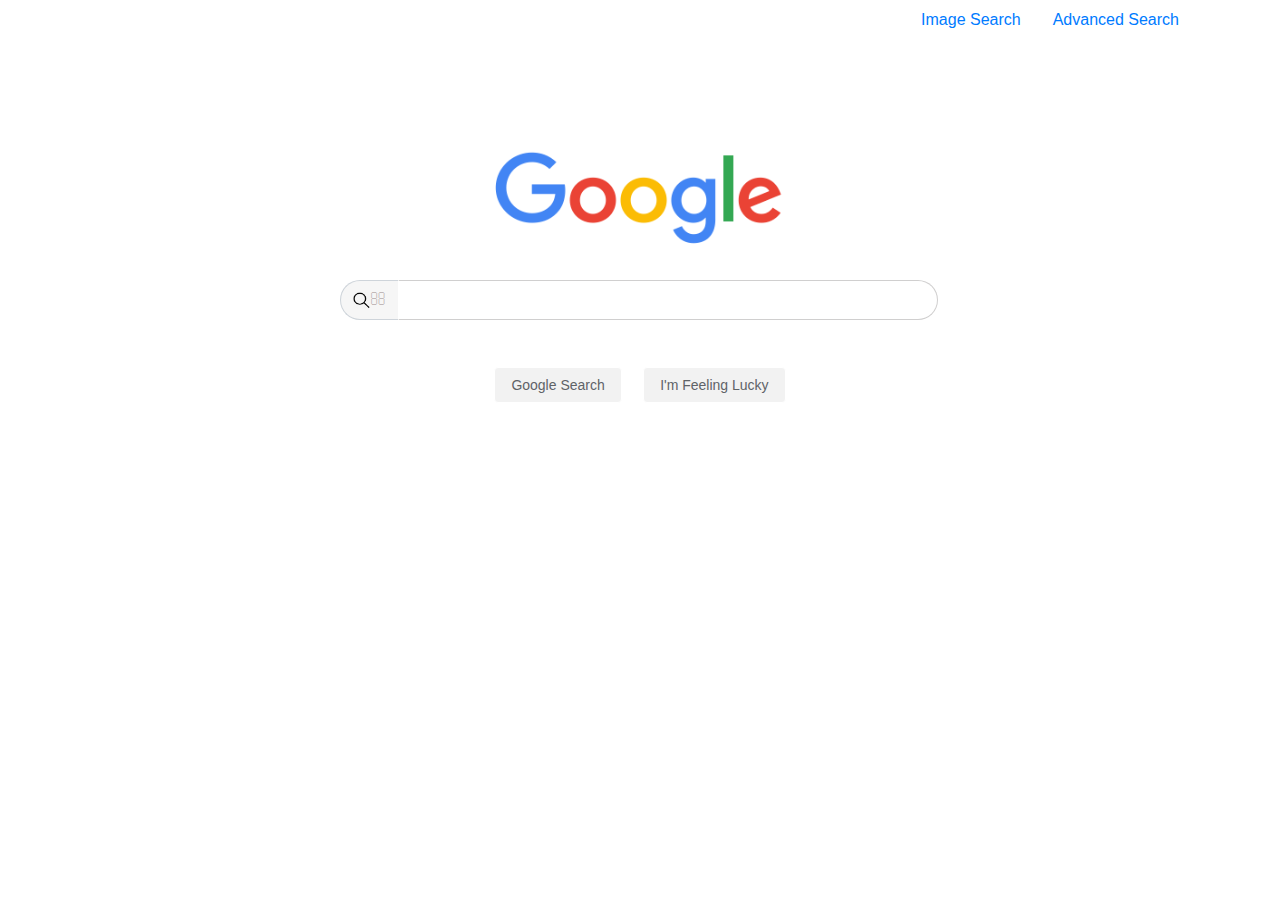
<file: Harvard Course/Google_search_motor/index.html>
<!DOCTYPE html>
<html lang="en">
    <head>
        <meta name="viewport" content="width=device-width, initial-scale=1.0">
        <link rel="stylesheet" href="https://stackpath.bootstrapcdn.com/bootstrap/4.4.1/css/bootstrap.min.css" integrity="sha384-Vkoo8x4CGsO3+Hhxv8T/Q5PaXtkKtu6ug5TOeNV6gBiFeWPGFN9MuhOf23Q9Ifjh" crossorigin="anonymous">
        <link rel="stylesheet" href="httpss://cdnjs.cloudflare.com/ajax/libs/font-awesome/4.7.0/css/font-awesome.min.css">
        <link rel="stylesheet" type="text/css" href="style.css">
        <title>Google</title>
        <link rel="icon" href="logo.png" type="image/png">
    
    </head>
    <body>
        <div class="container">

              <ul class="nav justify-content-end">
                  <li class="nav-item">
                      <a class="nav-link active" href="image.html">Image Search</a>
                  </li>
                  <li class="nav-item">
                      <a class="nav-link" href="advance.html">Advanced Search</a>
                  </li>
              </ul>

              <img src="Googleimage.png" class="image">
          
              <form action="https://google.com/search" class="form0">
                <center>
                    <div class="input-group mb-3 div0">
                        <div class="input-group-prepend">
                            <span class="input-group-text" id="basic-addon1"><img src="magni.png" class="magni"><i class="fa fa-search srchicon"></i></span>
                        </div>

                        <input type="text" name="q" class="search" autocapitalize="off" autofocus autocomplete="off" autocorrect="off" spellcheck="false" maxlength="2048">    
                    </div>
                </center>    
                <div class="div1">
                    <center>
                        <input type="submit" class="submitbtn" value="Google Search">
                        &nbsp;
                        <input type="submit" name="btnI" value="I'm Feeling Lucky" class="submitbtn">
                    </center>
                </div>
              </form>

        </div>

    </body>
</html>
</file>
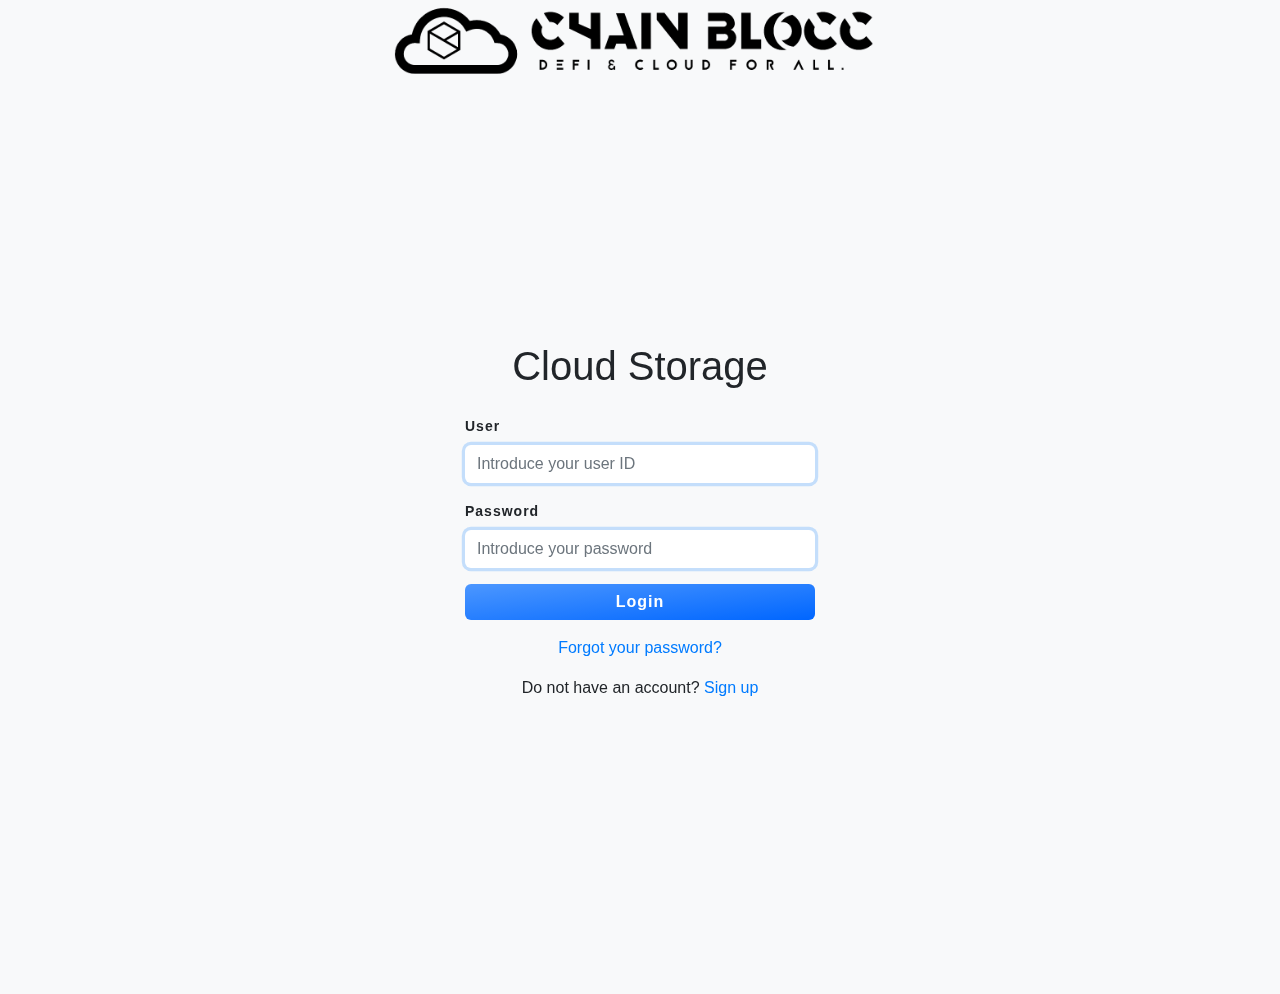
<file: programacion-web-q1-a/sesion.html>
<!DOCTYPE html>
<html>
<head>
	<title>Cloud Storage - Login</title>
	<meta charset="UTF-8">
	<meta name="viewport" content="width=device-width, initial-scale=1">
	<!-- Bootstrap CSS -->
	<link rel="stylesheet" href="https://maxcdn.bootstrapcdn.com/bootstrap/4.5.2/css/bootstrap.min.css">
	<!-- Font Awesome -->
	<link rel="stylesheet" href="https://cdnjs.cloudflare.com/ajax/libs/font-awesome/5.15.3/css/all.min.css">
	<!-- Estilos personalizados -->
	<link rel="stylesheet" href="sesion.css">
</head>
<header class="logoChain">
    <a class="navbar-brand" href="index.html"><img src="./img/chainblocc-logo.png" alt="Chainblocc Logo"></a>
</header>

<body>
	<div class="container">
		<div class="row justify-content-center align-items-center vh-100">
			<div class="col-md-4">
				<form>
					<h1 class="text-center mb-4">Cloud Storage</h1>
					<div class="form-group">
						<label for="username">User</label>
						<input type="text" class="form-control" id="username" placeholder="Introduce your user ID">
					</div>
					<div class="form-group">
						<label for="password">Password</label>
						<input type="password" class="form-control" id="password" placeholder="Introduce your password">
					</div>
					<div class="form-group text-center">
					<a href="transaccion.html" class="btn btn-primary btn-block">Login</a>
					</div>
					<div class="text-center">
						<p><a href="#">Forgot your password?</a></p>
						<p>Do not have an account? <a href="#">Sign up</a></p>
					</div>
				</form>
			</div>
		</div>
	</div>
	<!-- jQuery -->
	<script src="https://code.jquery.com/jquery-3.5.1.slim.min.js"></script>
	<!-- Bootstrap JS -->
	<script src="https://cdn.jsdelivr.net/npm/bootstrap@5.0.0/dist/js/bootstrap.bundle.min.js"></script>
	<script src="transaction.js"></script>
</body>
</html>
</file>
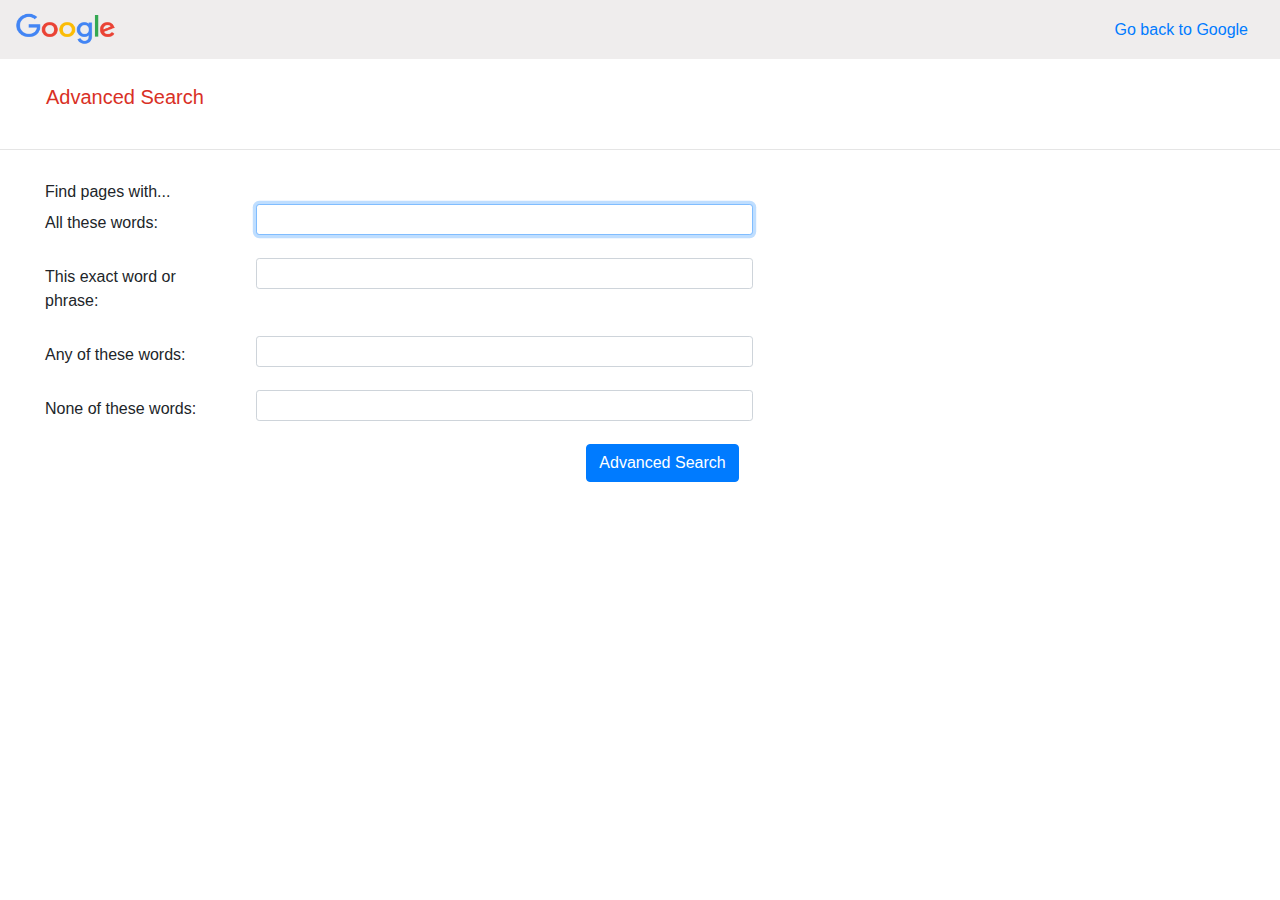
<file: Harvard Course/Google_search_motor/advance.html>
<!DOCTYPE html>
<html lang="en">
    <head>
        <meta name="viewport" content="width=device-width, initial-scale=1.0">
        <link rel="stylesheet" href="https://stackpath.bootstrapcdn.com/bootstrap/4.4.1/css/bootstrap.min.css" integrity="sha384-Vkoo8x4CGsO3+Hhxv8T/Q5PaXtkKtu6ug5TOeNV6gBiFeWPGFN9MuhOf23Q9Ifjh" crossorigin="anonymous">
        <link rel="stylesheet" href="httpss://cdnjs.cloudflare.com/ajax/libs/font-awesome/4.7.0/css/font-awesome.min.css">
        <link rel="stylesheet" type="text/css" href="style.css">
        <title>Google Images</title>
        <link rel="icon" href="logo.png" type="image/png">  
    </head>
    <body>

        <nav class="navbar" id="adiv0">
            <span class="navbar-brand mb-0 h1">
                <img src="Googleimage.png" id="adimg0">
            </span>
            <ul class="nav justify-content-end">
                <li class="nav-item">
                    <a class="nav-link active" href="index.html">Go back to Google</a>
                </li>
            </ul>
        </nav>


        <div id="adiv1">
            <nav class="navbar">
                <span class="navbar-brand mb-0 h1">
                     <label id="label0">Advanced Search</label>
                </span>
            </nav>
        </div>

        <hr>

        <div id="adiv2">

            <span id="span2">Find pages with...</span>

            <form action="https://google.com/search">
            
                <div class="form-group row">
                    <label class="col-sm-2 col-form-label">All these words:</label>
                    <div class="col-sm-5">
                        <input class="form-control form-control-sm" autofocus="autofocus" name="as_q" type="text">
                    </div>
                </div>

                <div class="form-group row">
                    <label class="col-sm-2 col-form-label">This exact word or phrase:</label>
                    <div class="col-sm-5">
                        <input class="form-control form-control-sm" autofocus="autofocus" name="as_epq" type="text">
                    </div>
                </div>

                <div class="form-group row">
                    <label class="col-sm-2 col-form-label">Any of these words:</label>
                    <div class="col-sm-5">
                        <input class="form-control form-control-sm" autofocus="autofocus" name="as_oq" type="text">
                    </div>
                </div>

                <div class="form-group row">
                    <label class="col-sm-2 col-form-label">None of these words:</label>
                    <div class="col-sm-5">
                        <input class="form-control form-control-sm" autofocus="autofocus" name="as_eq" type="text">
                    </div>
                </div>
                <center>
                    <input type="submit" class="btn btn-primary" data-toggle="button" value="Advanced Search">
                </center>

            </form>

        </div>

    </body>
</html>
</file>
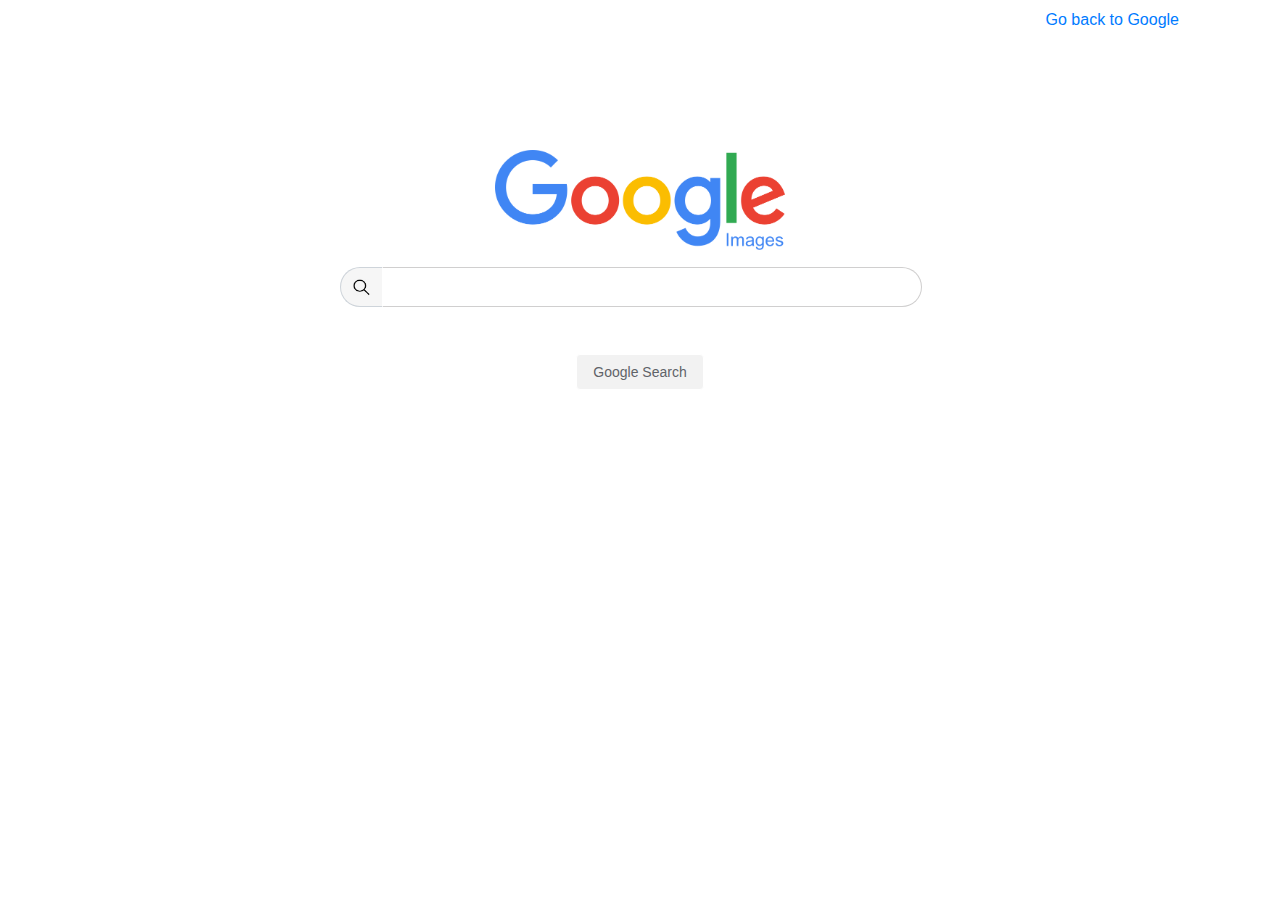
<file: Harvard Course/Google_search_motor/image.html>
<!DOCTYPE html>
<html lang="en">
    <head>
        <meta name="viewport" content="width=device-width, initial-scale=1.0">
        <link rel="stylesheet" href="https://stackpath.bootstrapcdn.com/bootstrap/4.4.1/css/bootstrap.min.css" integrity="sha384-Vkoo8x4CGsO3+Hhxv8T/Q5PaXtkKtu6ug5TOeNV6gBiFeWPGFN9MuhOf23Q9Ifjh" crossorigin="anonymous">
        <link rel="stylesheet" href="httpss://cdnjs.cloudflare.com/ajax/libs/font-awesome/4.7.0/css/font-awesome.min.css">
        <link rel="stylesheet" type="text/css" href="style.css">
        <title>Google Images</title>
        <link rel="icon" href="logo.png" type="image/png">  
    </head>
    <body>
        <div class="container">

            <ul class="nav justify-content-end">
                <li class="nav-item">
                    <a class="nav-link active" href="index.html">Go back to Google</a>
                </li>
            </ul>
            <img src="Gimg.png" class="image" style="vertical-align: 10px;">
                      
        <form action="https://google.com/search" data-submitfalse="q" id="form0" method="GET" name="f" role="search">
            <center>
                <div class="input-group mb-3 div0">
                    <div class="input-group-prepend">
                         <span class="input-group-text" id="basic-addon2"><img src="magni.png" class="magni"></span>
                    </div>
                    <input type="hidden" name="tbm" value="isch">
                    <input type="text" name="q" class="search" autocapitalize="off" autofocus autocomplete="off" autocorrect="off" spellcheck="false" maxlength="2048" title="search">
                </div>
            </center>  
            <div class="div1">
                <center>
                    <input type="submit" class="submitbtn" value="Google Search"
                </center>
            </div>  
        </form>
    </body>
</html>
</file>
<file: Harvard Course/Google_search_motor/style.css>
body{
    font-family: arial,sans-serif;
}
.image{
    width: 700px;
    height: 210px;
    padding-left: 410px;
    padding-top: 110px;
}
.div0{
    width: 1000px;
    padding-left: 200px;
    float: center;
}
.search{
    border-top-right-radius: 25px;
    border-bottom-right-radius: 25px;
    border: 1px solid #d0cfcf;
    border-left: 0.1px solid white;
    border-top: 1px solid #d0cfcf;
    width: 540px;
    height: 40px;
}
input:hover{
    box-shadow: 0 0 11px rgba(33,33,33,.2);  
}
.submitbtn:hover{
    border: 1px solid #bbb4b4;
}
input:focus{
    outline: none;
}
#basic-addon1, #basic-addon2{
    background-color: rgb(246, 246, 246);
    border-right: 0.1px solid white;
    border-top-left-radius: 25px;
    border-bottom-left-radius: 25px;
}
.form0{
    padding-top: 30px;
}
.srchicon{
    color: #c1b8b8;
}
.submitbtn{
    border: 0.1px solid white;
    border-radius: 4px;
    color: #5a5959;
    font-size: 14px;
    margin: 11px 4px;
    line-height: 27px;
    padding: 0 16px;
    height: 36px;
    color: #5f6368;
    background-color: #f2f2f2;
    min-width: 54px;
    text-align: center;
    cursor: pointer;
    user-select: none;
}
.div1{
    padding-top: 20px;
}

#form1{
    padding-left: 20px;
}

#adimg0{
    width: 100px;
    height: 33px;
}

#adiv0{
    background-color: #efeded;
}

#label0{
    color: #d93025;
}

#adiv1{
    margin-top: 10px;
    margin-left: 30px;
}

#adiv2{
    margin-left: 45px;
    margin-top: 30px;
} 

#span2{
    font-size: 100%;
    font-weight: inherit;
    font-style: inherit;
}
.magni{
    height:17px;
    width:17px
}
</file>
<file: programacion-web-q1-a/sesion.css>
.logoChain {
    top: 0;
    left: 0;
    display: flex;
    justify-content: center;
    flex-direction: row;
    position: sticky;
  }
  
  .logoChain img {
    max-width: 100%;
    width: 480px;
    height: auto;
    margin-left: 4px;
    border-radius: 10px;
  }
  #buttonHome{
    font-size: 1.2em;
    padding: 7px;
    object-fit: contain;
    opacity: 1; 
    display: flex;
    border-radius: 3px;
    border: none;
    background-color: rgb(97, 97, 97);
    color: white;
    font-weight: bold;
    margin-left: 10px;
    width: 215px; 
    position: fixed;
}

#buttonHome:hover{
    opacity: 1;
    transition: opacity 2s ease-in-out; 
    transform: translateY(-4px); 
	box-shadow: 0px 0px 3px rgba(40, 39, 39, 0.93); 
	border-radius: 5px;
    background-color: rgb(68, 68, 68);
    color: white;
    font-weight: bold;
    text-decoration: none;
    transition: all 0.25s ease-in-out;
}
#buttonHome div {
    position: sticky;
    display: flex;
    justify-content: left;
}

body {
    background-color: #f8f9fa;
  }
  .container {
    margin-bottom: 15px;
  }
  .card {
    border: none;
    border-radius: 10px;
    box-shadow: 0 0 0 0.2rem rgba(38, 143, 255, 0.25);
  }
  .card-header {
    background-color: white;
    border-bottom: none;
    font-size: 24px;
    font-weight: bold;
    letter-spacing: 2px;
  }
  .form-group label {
    font-size: 14px;
    font-weight: bold;
    letter-spacing: 1px;
  }
  .form-control {
    border-radius: 6px;
    border: none;
    box-shadow: 0 0 0 0.2rem rgba(38, 143, 255, 0.25);
  }
  .form-control:focus {
    box-shadow: 0 0 0 0.2rem rgba(38, 143, 255, 0.5);
  }
  .btn-primary {
    background-color: #268fff;
    border: none;
    border-radius: 6px;
    font-size: 16px;
    font-weight: bold;
    letter-spacing: 1px;
  }
  .btn-primary:hover {
    background-color: #1e5cc1;
  }
  .forgot-password {
    font-size: 14px;
    font-weight: bold;
    letter-spacing: 1px;
    text-decoration: underline;
  }
  .card-footer {
    background-color: white;
    border-top: none;
    font-size: 14px;
    letter-spacing: 1px;
  }
  .card-footer a {
    color: #268fff;
    font-weight: bold;
    letter-spacing: 1px;
    text-decoration: none;
  }
  .card-footer a:hover {
    color: #1e5cc1;
    text-decoration: none;
  }


.form-control:focus {
	border-color: #80bdff;
	box-shadow: 0 0 0 0.2rem rgba(0, 123, 255, 0.25);
}

.btn-primary {
	background-color: #007bff;
	border-color: #007bff;
}

.btn-primary:hover {
	background-color: #0069d9;
	border-color: #0062cc;
}

.btn-primary:focus, .btn-primary.focus {
	box-shadow: 0 0 0 0.2rem rgba(38, 143, 255, 0.5);
}

.btn-primary.disabled, .btn-primary:disabled {
	background-color: #007bff;
	border-color: #007bff;
}

.btn-primary:not(:disabled):not(.disabled):active, .btn-primary:not(:disabled):not(.disabled).active,
.show > .btn-primary.dropdown-toggle {
	background-color: #0062cc;
	border-color: #005cbf;
}

.btn-primary:not(:disabled):not(.disabled):active:focus, .btn-primary:not(:disabled):not(.disabled).active:focus,
.show > .btn-primary.dropdown-toggle:focus {
	box-shadow: 0 0 0 0.2rem rgba(38, 143, 255, 0.5);
}

.btn-primary:hover {
    transform: scale(1.05);
    transition: transform 0.2s ease-in-out;
}

.btn-primary {
    background-image: linear-gradient(to bottom right, #4C97FF, #0066FF);
    border-color: #0066FF;
    color: #fff;
}
</file>
